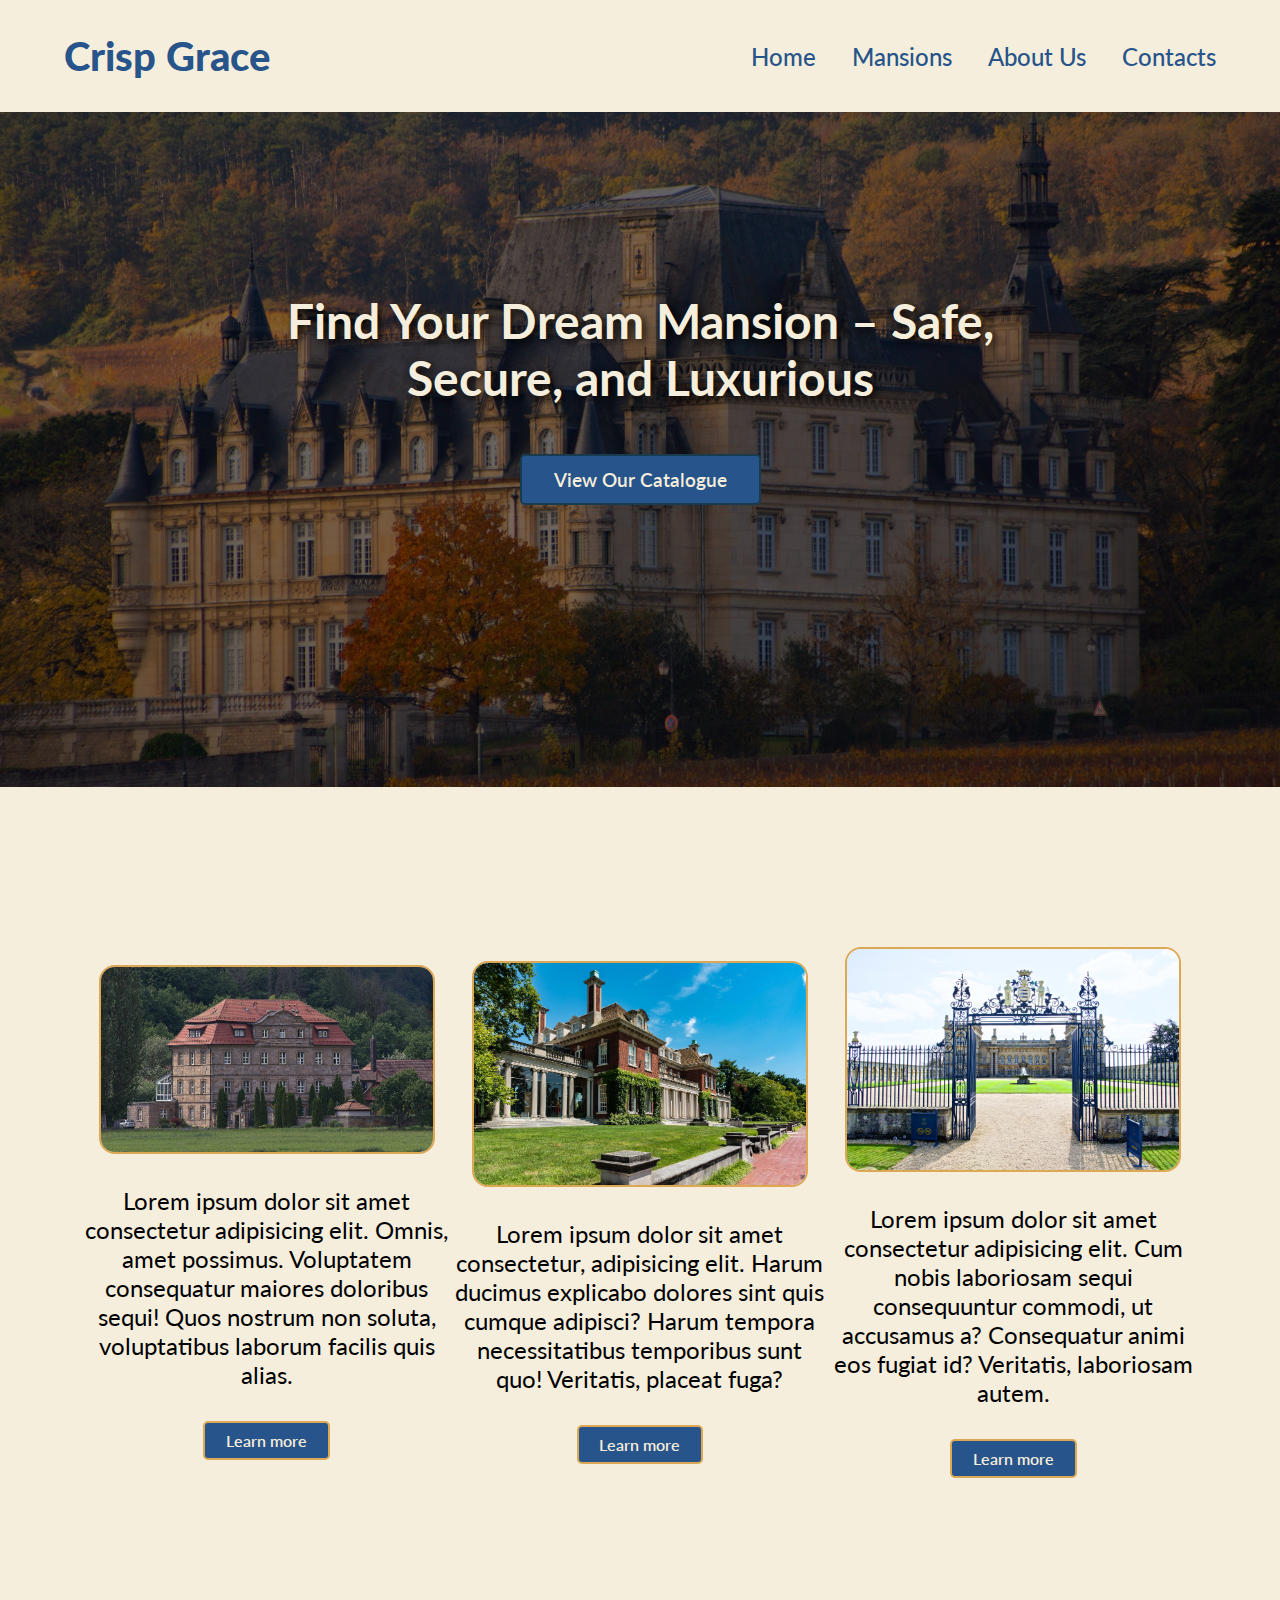
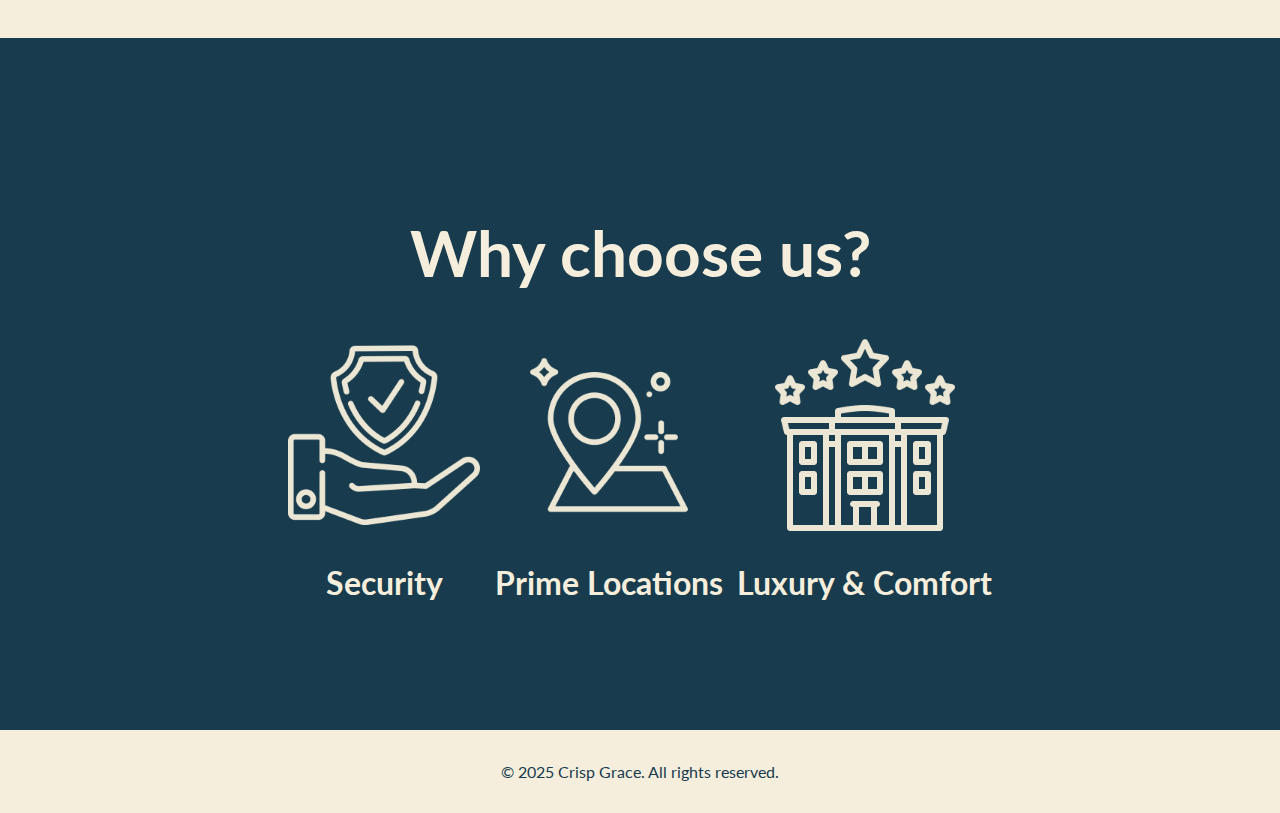
<file: index.html>
<!DOCTYPE html>
<html lang="en">
<head>
    <meta charset="UTF-8">
    <meta name="viewport" content="width=device-width, initial-scale=1.0">
    <meta name="description" content="Crisp Grace - Find your dream mansion with safety, security, and luxury. Explore our featured mansions and learn why we are the trusted name in luxury real estate.">
    <meta name="keywords" content="luxury mansions, real estate, prime locations, secure homes, luxury living">
    <meta name="author" content="Crisp Grace Team">
    <link rel="preconnect" href="https://fonts.googleapis.com">
    <link rel="preconnect" href="https://fonts.gstatic.com" crossorigin>
    <link href="https://fonts.googleapis.com/css2?family=Lato:ital,wght@0,100;0,300;0,400;0,700;0,900;1,100;1,300;1,400;1,700;1,900&display=swap" rel="stylesheet">
    <script src="./index.js" defer></script>
    <link rel="stylesheet" href="./index.css">
    <link rel="stylesheet" href="./styles/global.css">
    <link rel="icon" type="image/x-icon" href="./assets/favicon.png">
    <title>Crisp Grace</title>
</head>
<body>
    <header>
        <nav class="nav-bar">
            <a href="#"><span class="logo">Crisp Grace</span></a>
            <section>
                <a href="#">Home</a>
                <a href="./pages/mansions.html">Mansions</a>
                <a href="./pages/about-us.html">About Us</a>
                <a href="./pages/contact.html">Contacts</a>
            </section>
        </nav>
        <section class="hero">
            <h1>Find Your Dream Mansion – Safe, Secure, and Luxurious</h1>
            <button class="btn-hero" id="redirectToMansionsPage">View Our Catalogue</button>
        </section>
    </header>
    <section class="featured-mansions">
        <div>
            <img src="./assets/photos/mansion-featured1.jpg" alt="Modern luxurious mansion with a sleek design and large windows">
            <p>Lorem ipsum dolor sit amet consectetur adipisicing elit. Omnis, amet possimus. Voluptatem consequatur maiores doloribus sequi! Quos nostrum non soluta, voluptatibus laborum facilis quis alias.</p>
            <button class="btn-description">Learn more</button>
        </div>
        <div>
            <img src="./assets/photos/mansion-featured2.jpg" alt="Elegant mansion surrounded by lush greenery and a spacious garden">
            <p>Lorem ipsum dolor sit amet consectetur, adipisicing elit. Harum ducimus explicabo dolores sint quis cumque adipisci? Harum tempora necessitatibus temporibus sunt quo! Veritatis, placeat fuga?</p>
            <button class="btn-description">Learn more</button>
        </div>
        <div>
            <img src="./assets/photos/mansion-featured3.jpg" alt="Spacious mansion with a beautiful garden and a modern architectural style">
            <p>Lorem ipsum dolor sit amet consectetur adipisicing elit. Cum nobis laboriosam sequi consequuntur commodi, ut accusamus a? Consequatur animi eos fugiat id? Veritatis, laboriosam autem.</p>
            <button class="btn-description">Learn more</button>
        </div>
    </section>
    <section class="why-us">
        <h1>Why choose us?</h1>
        <div class="why-us-container">
            <div>
                <img src="./assets/photos/shield.png" alt="Shield icon symbolizing security and safety">
                <h2>Security</h2>
            </div>
            <div>
                <img src="./assets/photos/map-pin.png" alt="Map pin icon representing prime locations for properties">
                <h2>Prime Locations</h2>
            </div>
            <div>
                <img src="./assets/photos/five-stars.png" alt="Five stars icon representing luxury and comfort">
                <h2>Luxury & Comfort</h2>
            </div>
        </div>
    </section>
    <footer class="footer">
        <p>&copy; 2025 Crisp Grace. All rights reserved.</p>
    </footer>
</body>
</html>
</file>
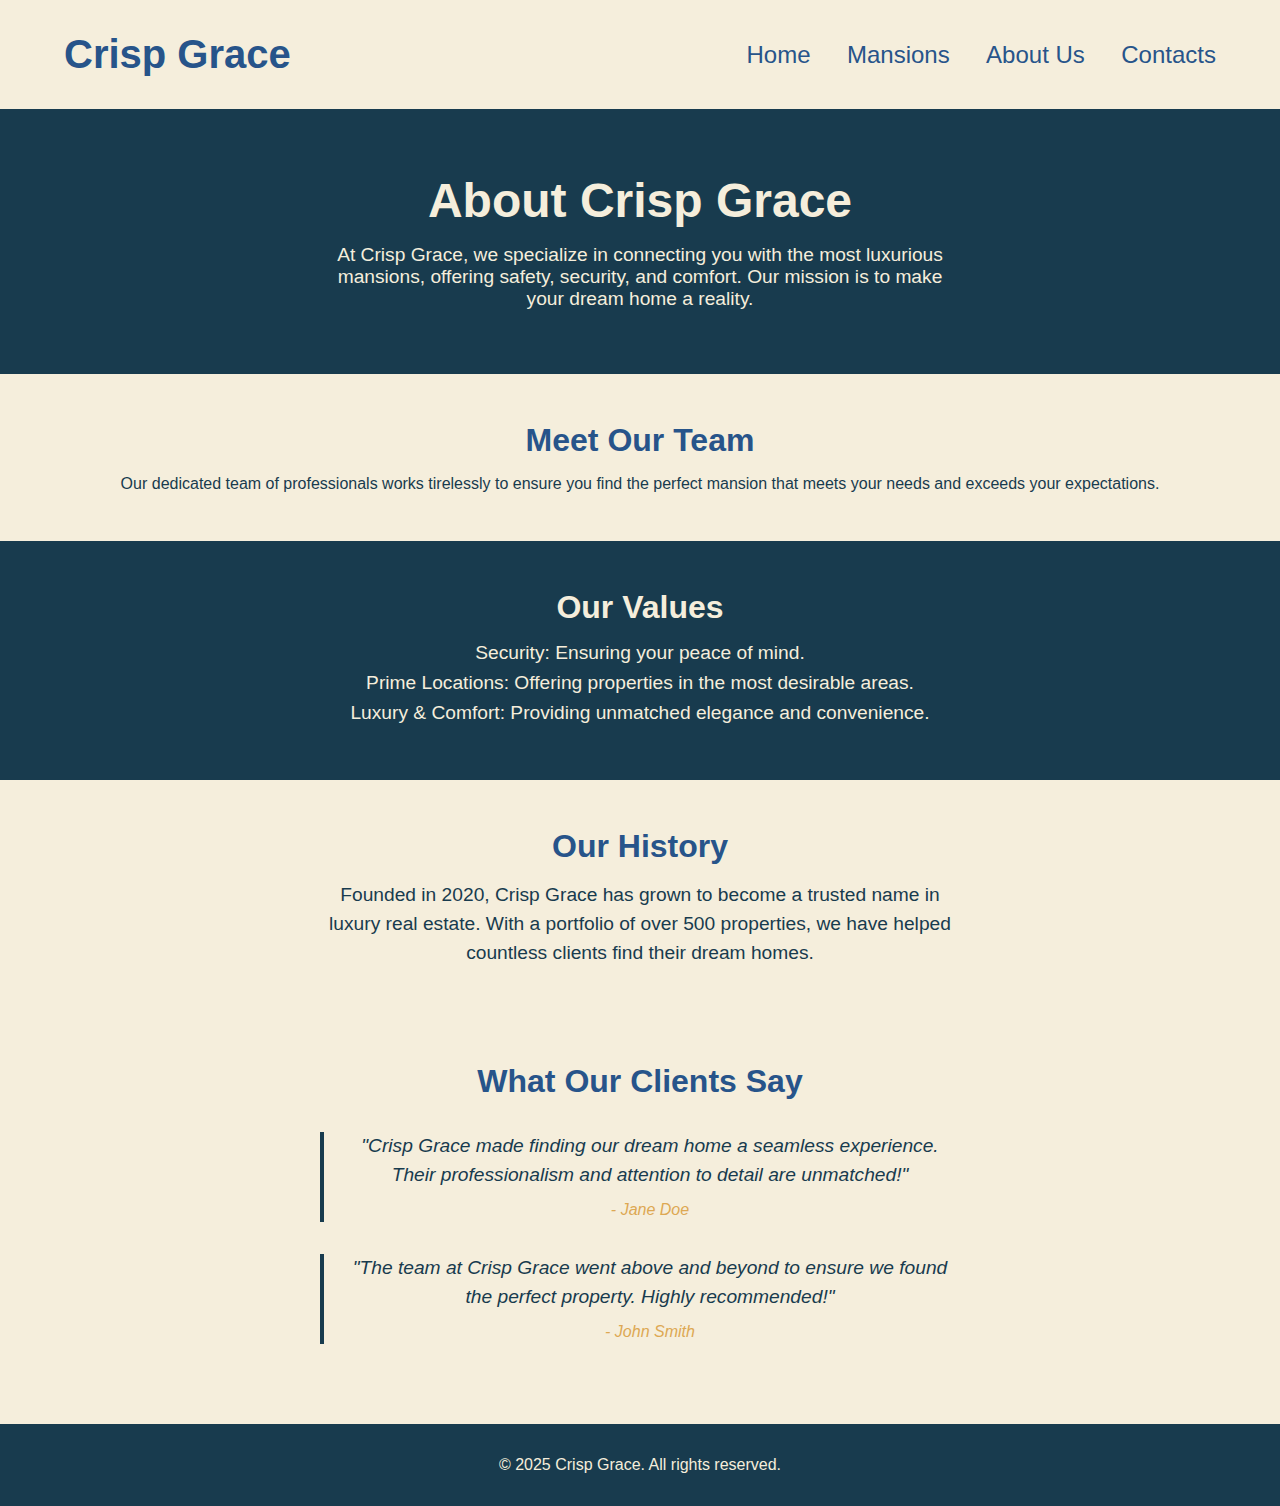
<file: pages/about-us.html>
<!DOCTYPE html>
<html lang="en">
<head>
    <meta charset="UTF-8">
    <meta name="viewport" content="width=device-width, initial-scale=1.0">
    <meta name="description" content="Learn more about Crisp Grace, the trusted name in luxury real estate. Discover our mission, values, and the team behind our success.">
    <meta name="keywords" content="about Crisp Grace, luxury real estate, trusted team, company values, mission">
    <meta name="author" content="Crisp Grace Team">
    <link rel="stylesheet" href="../styles/global.css">
    <link rel="stylesheet" href="../styles/about-us.css">
    <link rel="icon" type="image/x-icon" href="../assets/favicon.png">
    <title>About Us - Crisp Grace</title>
</head>
<body>
    <header>
        <nav class="nav-bar">
            <a href="../index.html"><span class="logo">Crisp Grace</span></a>
            <section>
                <a href="../index.html">Home</a>
                <a href="./mansions.html">Mansions</a>
                <a href="#">About Us</a>
                <a href="./contact.html">Contacts</a>
            </section>
        </nav>
    </header>
    <main class="about-us">
        <section class="hero">
            <h1>About Crisp Grace</h1>
            <p>At Crisp Grace, we specialize in connecting you with the most luxurious mansions, offering safety, security, and comfort. Our mission is to make your dream home a reality.</p>
        </section>
        <section class="team">
            <h2>Meet Our Team</h2>
            <p>Our dedicated team of professionals works tirelessly to ensure you find the perfect mansion that meets your needs and exceeds your expectations.</p>
        </section>
        <section class="values">
            <h2>Our Values</h2>
            <ul>
                <li>Security: Ensuring your peace of mind.</li>
                <li>Prime Locations: Offering properties in the most desirable areas.</li>
                <li>Luxury & Comfort: Providing unmatched elegance and convenience.</li>
            </ul>
        </section>
        <section class="history">
            <h2>Our History</h2>
            <p>Founded in 2020, Crisp Grace has grown to become a trusted name in luxury real estate. With a portfolio of over 500 properties, we have helped countless clients find their dream homes.</p>
        </section>
        <section class="testimonials">
            <h2>What Our Clients Say</h2>
            <blockquote>
                <p>"Crisp Grace made finding our dream home a seamless experience. Their professionalism and attention to detail are unmatched!"</p>
                <cite>- Jane Doe</cite>
            </blockquote>
            <blockquote>
                <p>"The team at Crisp Grace went above and beyond to ensure we found the perfect property. Highly recommended!"</p>
                <cite>- John Smith</cite>
            </blockquote>
        </section>
    </main>
    <footer class="footer">
        <p>&copy; 2025 Crisp Grace. All rights reserved.</p>
    </footer>
</body>
</html>
</file>
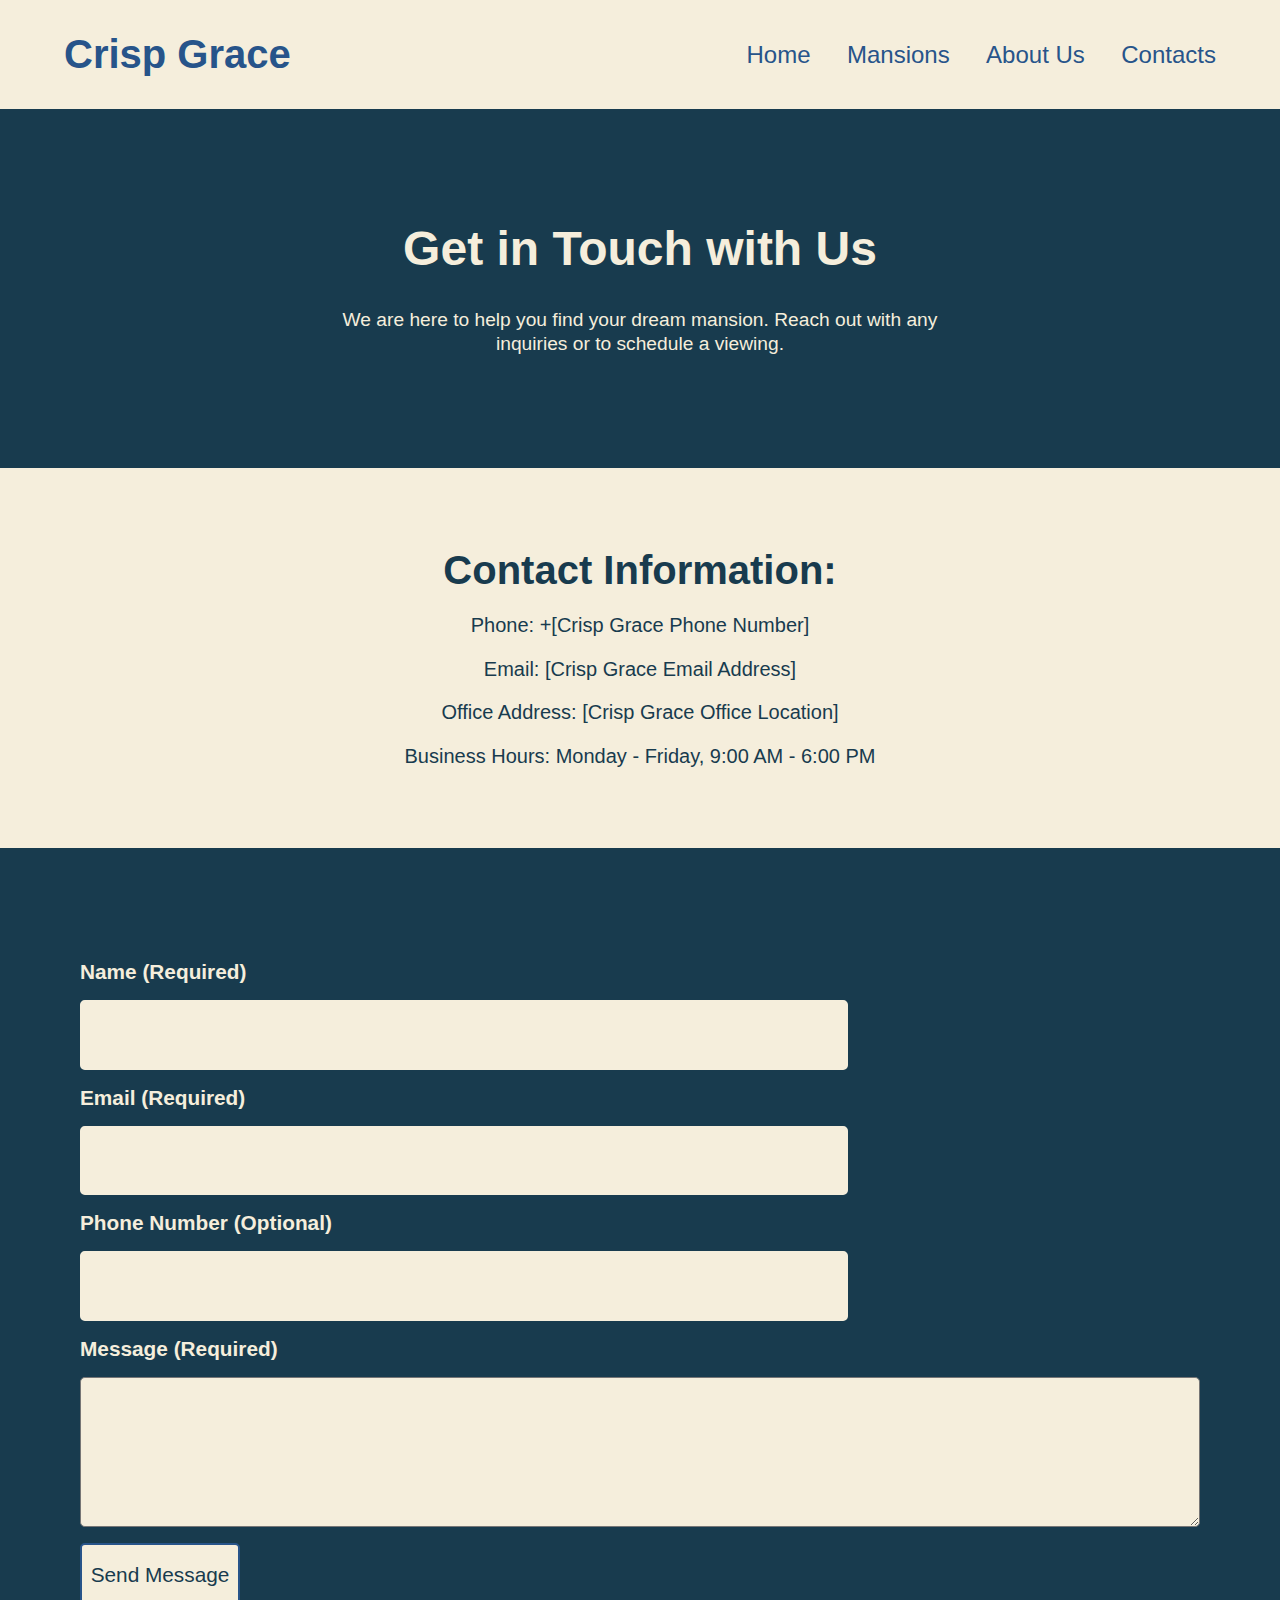
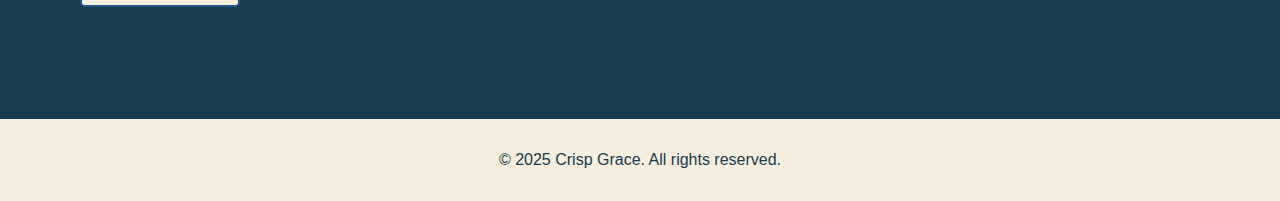
<file: pages/contact.html>
<!DOCTYPE html>
<html lang="en">
<head>
    <meta charset="UTF-8">
    <meta name="viewport" content="width=device-width, initial-scale=1.0">
    <meta name="description" content="Get in touch with Crisp Grace. Contact us for inquiries about luxury mansions, real estate services, or any questions you may have.">
    <meta name="keywords" content="contact Crisp Grace, luxury real estate inquiries, mansion sales, customer support">
    <meta name="author" content="Crisp Grace Team">
    <link rel="stylesheet" href="../styles/global.css">
    <link rel="stylesheet" href="../styles/contact.css">
    <link rel="icon" type="image/x-icon" href="../assets/favicon.png">
    <script src="../scripts/contact.js" defer></script>
    <title>Contact Us - Crisp Grace</title>
</head>
<body>
    <header>
        <nav class="nav-bar">
            <a href="../index.html"><span class="logo">Crisp Grace</span></a>
            <section>
                <a href="../index.html">Home</a>
                <a href="./mansions.html">Mansions</a>
                <a href="./about-us.html">About Us</a>
                <a href="#">Contacts</a>
            </section>
        </nav>
        <section class="hero">
            <h1>Get in Touch with Us</h1>
            <p>We are here to help you find your dream mansion. Reach out with any inquiries or to schedule a viewing.</p>
        </section>
    </header>
    <section class="info">
        <h1>Contact Information:</h1>
        <p>Phone: +[Crisp Grace Phone Number]</p>
        <p>Email: [Crisp Grace Email Address]</p>
        <p>Office Address: [Crisp Grace Office Location]</p>
        <p>Business Hours: Monday - Friday, 9:00 AM - 6:00 PM</p>
    </section>
    <form>
        <label for="name">Name (Required)</label>
        <input type="text" id="name" name="name" required>

        <label for="email">Email (Required)</label>
        <input type="email" id="email" name="email" required>

        <label for="phone">Phone Number (Optional)</label>
        <input type="tel" id="phone" name="phone">

        <label for="message">Message (Required)</label>
        <textarea id="message" name="message" required></textarea>

        <button type="submit">Send Message</button>
    </form>
    <footer class="footer">
        <p>&copy; 2025 Crisp Grace. All rights reserved.</p>
    </footer>
</body>
</html>
</file>
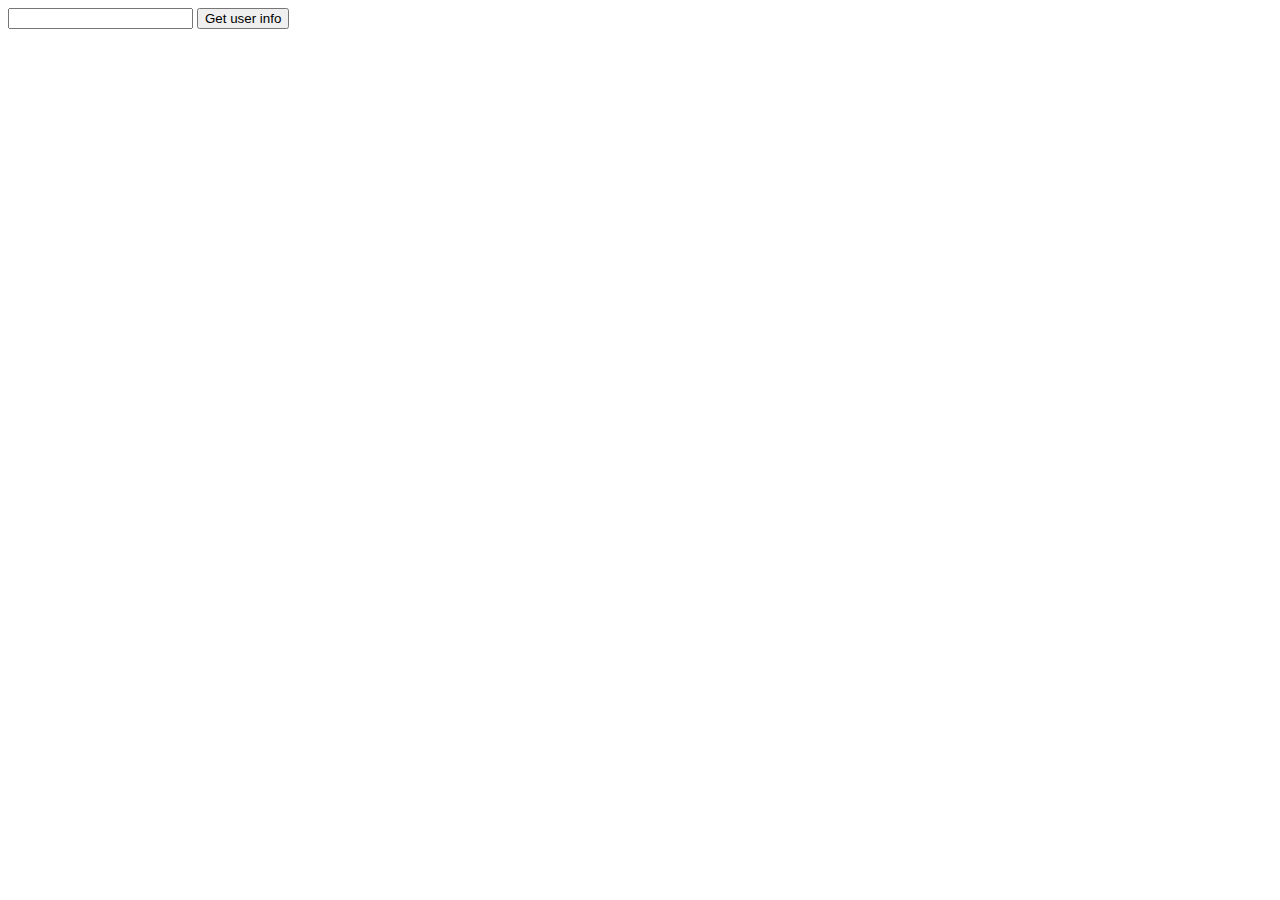
<file: pages/local.html>
<!DOCTYPE html>
<html lang="en">
<head>
    <meta charset="UTF-8">
    <meta name="viewport" content="width=device-width, initial-scale=1.0">
    <title>local</title>
    <script src="../scripts/local.js" defer></script>
</head>
<body>
    <input type="text" name="getUser" id="getUser">
    <button class="btn">Get user info</button>
    <div class="container"></div>
</body>
</html>
</file>
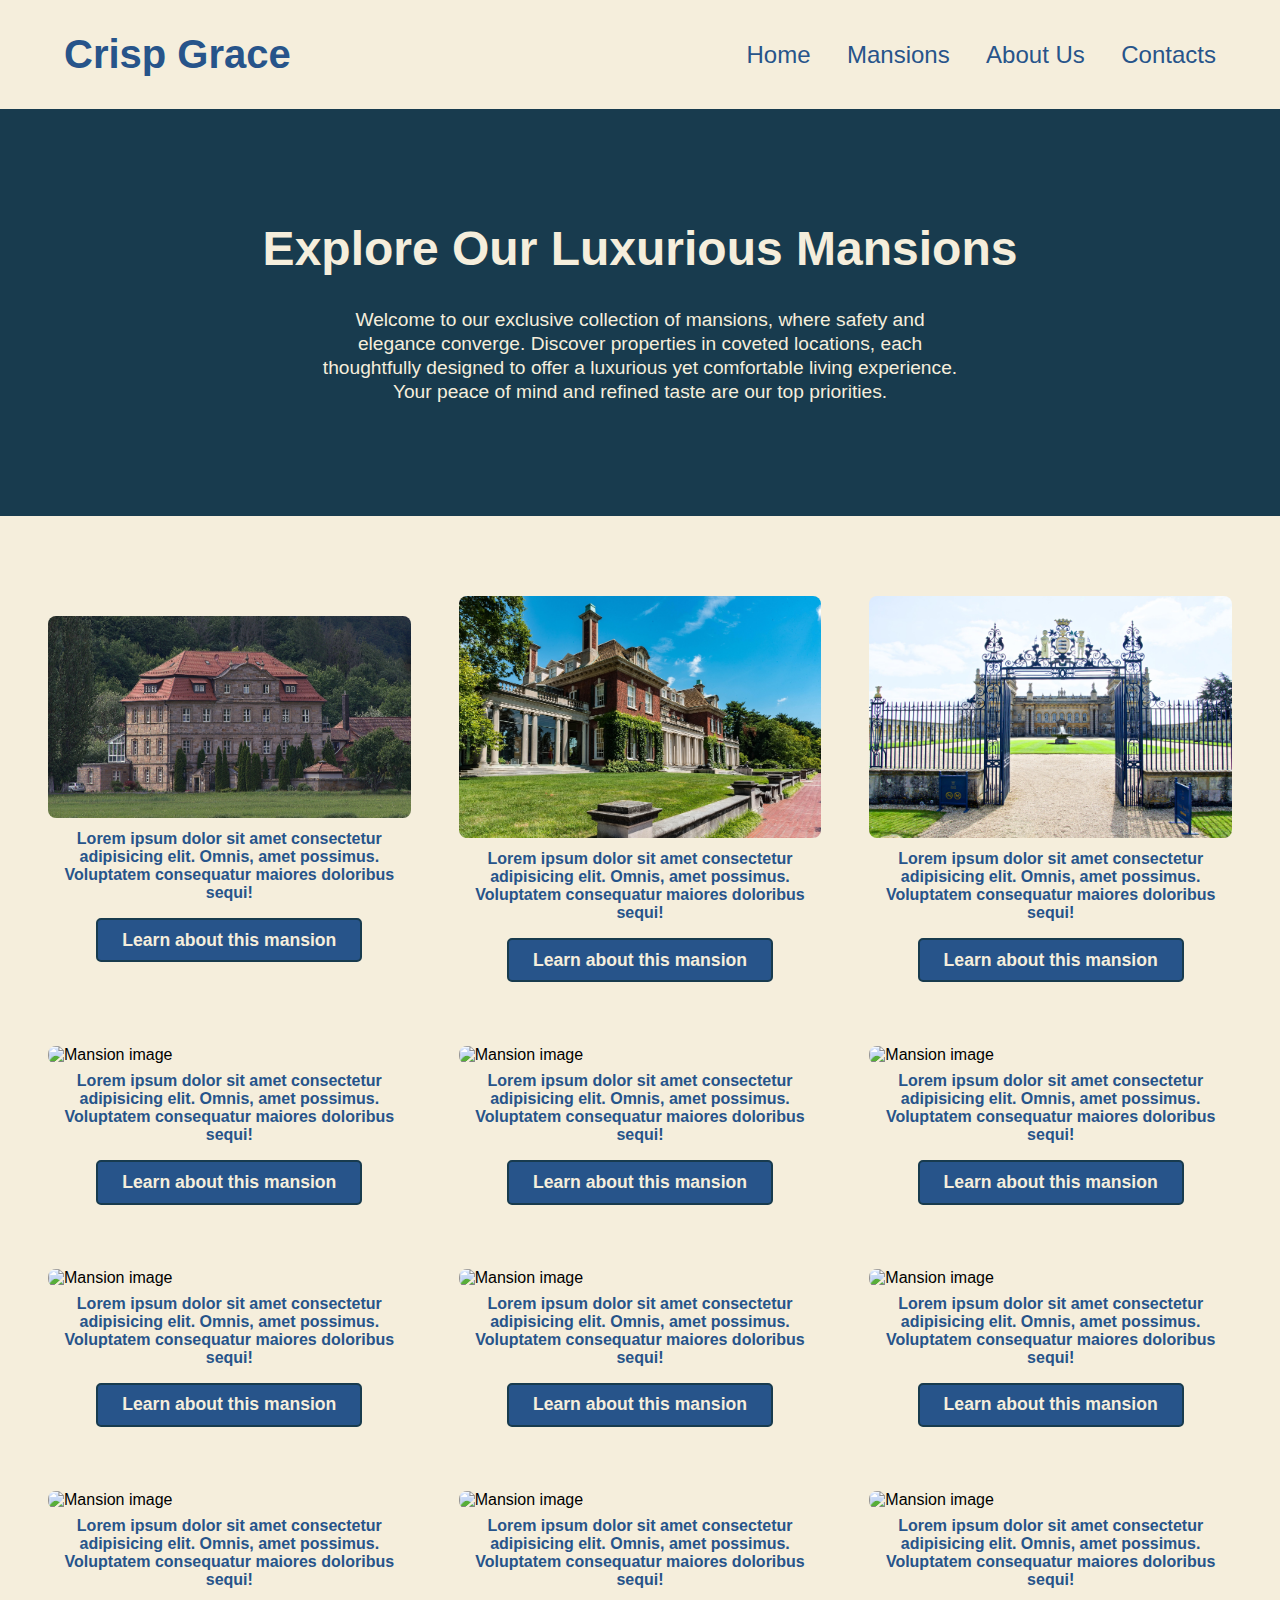
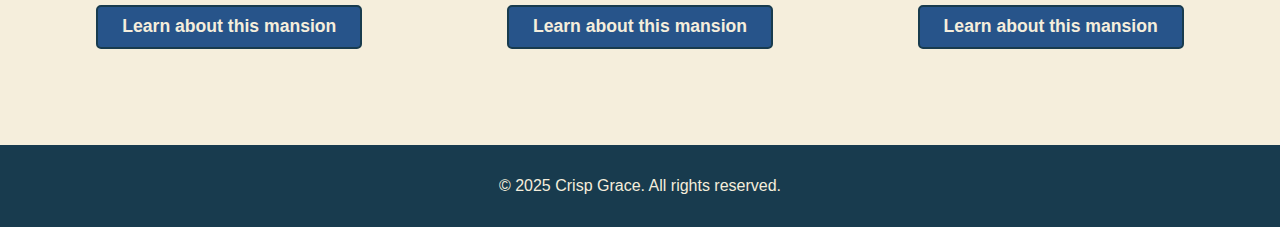
<file: pages/mansions.html>
<!DOCTYPE html>
<html lang="en">
<head>
    <meta charset="UTF-8">
    <meta name="viewport" content="width=device-width, initial-scale=1.0">
    <meta name="description" content="Explore our collection of luxurious mansions. Find your dream home with Crisp Grace, the trusted name in luxury real estate.">
    <meta name="keywords" content="luxury mansions, mansion catalogue, prime locations, secure homes, luxury living">
    <meta name="author" content="Crisp Grace Team">
    <script src="../scripts/mansions.js" defer></script>
    <link rel="stylesheet" href="../styles/global.css">
    <link rel="stylesheet" href="../styles/mansions.css">
    <link rel="icon" type="image/x-icon" href="../assets/favicon.png">
    <title>Mansions - Crisp Grace</title>
</head>
<body>
    <header>
        <nav class="nav-bar">
            <a href="../index.html"><span class="logo">Crisp Grace</span></a>
            <section>
                <a href="../index.html">Home</a>
                <a href="#">Mansions</a>
                <a href="./about-us.html">About Us</a>
                <a href="./contact.html">Contacts</a>
            </section>
        </nav>
        <section class="hero">
            <h1>Explore Our Luxurious Mansions</h1>
            <p>Welcome to our exclusive collection of mansions, where safety and elegance converge. 
                Discover properties in coveted locations, each thoughtfully designed to offer a luxurious yet comfortable living experience.
                 Your peace of mind and refined taste are our top priorities.
                </p>
        </section>
    </header>
    <section class="mansions">
        <div>
            <img src="../assets/photos/mansion-featured1.jpg" alt="Modern mansion with a pool and large windows">
            <p>Lorem ipsum dolor sit amet consectetur adipisicing elit. Omnis, amet possimus. Voluptatem consequatur maiores doloribus sequi!</p>
            <button class="learnMoreMansionBtn">Learn about this mansion</button>
        </div>
        <div>
            <img src="../assets/photos/mansion-featured2.jpg" alt="Elegant mansion with a spacious garden and classic architecture">
            <p>Lorem ipsum dolor sit amet consectetur adipisicing elit. Omnis, amet possimus. Voluptatem consequatur maiores doloribus sequi!</p>
            <button class="learnMoreMansionBtn">Learn about this mansion</button>
        </div>
        <div>
            <img src="../assets/photos/mansion-featured3.jpg" alt="Luxury mansion with a private driveway and scenic surroundings">
            <p>Lorem ipsum dolor sit amet consectetur adipisicing elit. Omnis, amet possimus. Voluptatem consequatur maiores doloribus sequi!</p>
            <button class="learnMoreMansionBtn">Learn about this mansion</button>
        </div>
    </section>
    <footer class="footer">
        <p>&copy; 2025 Crisp Grace. All rights reserved.</p>
    </footer>
</body>
</html>
</file>
<file: index.css>
.hero{
    background-image: linear-gradient(rgba(0, 0, 0, 0.5), rgba(0, 0, 0, 0.5)), url(./assets/photos/mansion.jpg);
    background-size: cover;
    background-position: center;
    background-repeat: no-repeat;
    height: 75vh;
    display: flex;
    align-items: center;
    flex-direction: column;
    gap: 3rem;
    text-align: center;
}
.hero h1{
    max-width: 50rem;
    font-size: 3rem;
    color: var(--bg-text-color);
    padding-top: 20vh;
    text-shadow: 3px 3px 10px black;
}
.btn-hero {
    background-color: var(--basic-color);
    color: var(--bg-text-color);
    border: 2px solid var(--basic-color-accent);
    padding: 0.75rem 2rem;
    font-size: 1.2rem;
    font-weight: 600;
    border-radius: 5px;
    cursor: pointer;
    transition: all 0.3s ease;
}

.btn-hero:hover {
    background-color: var(--basic-color-accent);
    color: var(--bg-text-color);
    border-color: var(--accent-color);
    transform: scale(1.05);
}

.featured-mansions{
    display: flex;
    flex-direction: row;
    justify-content: space-between;
    align-items: center;
    margin: 10rem 5rem;
}
.featured-mansions div {
    display: flex;
    flex-direction: column;
    align-items: center;
    text-align: center;
    gap: 2rem;
}
.featured-mansions div img{
    width: 30rem;
    height: 20rem;
    object-fit: cover;
    border: 2px solid var(--accent-color);
    border-radius: 1rem;
}
.featured-mansions div img:hover{
    border: 0.5rem var(--basic-color-accent) solid;
    transform: scale(1.15);
}
.featured-mansions div p{
    max-width: 25rem;
    font-size: 1.5rem;
}
.btn-description{
    background-color: var(--basic-color);
    color: var(--bg-text-color);
    border: 2px solid var(--accent-color);
    padding: 0.5rem 1.3rem;
    font-size: 1rem;
    font-weight: 600;
    border-radius: 5px;
    cursor: pointer;
    transition: all 0.3s ease;
}
.btn-description:hover{
    background-color: var(--basic-color);
    color: var(--bg-text-color);
    border: 2px solid var(--basic-color-accent);
    transform: scale(1.05);
}
.why-us{
    background-color: var(--basic-color-accent);
    padding: 8rem;
}
.why-us h1{
    font-size: 4rem;
    margin: 3rem 0;
    color: var(--bg-text-color);
    text-align: center;
}
.why-us-container{
    display: flex;
    justify-content: space-between;
    margin: 0 10rem;
}
.why-us-container div img{
    width: 12rem;
    filter: invert(93%) sepia(10%) saturate(300%) hue-rotate(10deg) brightness(100%) contrast(90%);
    transition: filter 0.3s ease;
}

.why-us-container div img:hover {
    filter: none;
}
.why-us-container div{
    display: flex;
    flex-direction: column;
    gap: 2rem;
    align-items: center;
}
.why-us-container div h2 {
    font-size: 2rem;
    color: var(--bg-text-color);
    transition: all 0.3s ease;
}
.why-us-container div h2:hover {
    color: black;
}
.footer {
    background-color: var(--bg-text-color);
    color: var(--basic-color-accent);
}
@media (max-width: 1440px) {
    .featured-mansions div img {
        width: 90%; 
        height: auto; 
    }
}
@media (max-width: 1024px) {
    .featured-mansions div img {
        width: 85%; 
        height: auto; 
    }
}
@media (max-width: 1024px) and (min-width: 768px) {
    body {
        font-size: 1rem;
    }

    .hero {
        height: 60vh;
        padding: 3rem 2rem;
        gap: 2rem;
    }

    .hero h1 {
        font-size: 2.5rem;
        padding-top: 15vh;
    }

    .btn-hero {
        font-size: 1.1rem;
        padding: 0.6rem 1.8rem;
    }

    .featured-mansions {
        flex-direction: column;
        margin: 6rem 3rem;
        gap: 2.5rem;
    }

    .featured-mansions div img {
        width: 90%;
        height: auto;
    }

    .why-us {
        padding: 6rem 3rem;
    }

    .why-us-container {
        flex-direction: column;
        margin: 0;
        gap: 2.5rem;
    }

    .why-us-container div img {
        width: 10rem;
    }

    .why-us-container div h2 {
        font-size: 1.8rem;
    }

    .footer {
        padding: 2rem 1rem;
        font-size: 0.9rem;
    }
}
@media (max-width: 767px) {
    body {
        font-size: 0.9rem;
    }
    .hero {
        height: 50vh;
        padding: 2rem 1rem;
        gap: 1.5rem;
    }

    .hero h1 {
        font-size: 2rem;
        padding-top: 10vh;
    }

    .btn-hero {
        font-size: 1rem;
        padding: 0.5rem 1.5rem;
    }

    .featured-mansions {
        flex-direction: column;
        margin: 5rem 2rem;
        gap: 3rem;
    }

    .featured-mansions div img {
        width: 100%;
        height: auto;
    }

    .why-us {
        padding: 4rem 2rem;
    }

    .why-us-container {
        flex-direction: column;
        margin: 0;
        gap: 2rem;
    }

    .why-us-container div img {
        width: 8rem;
    }

    .why-us-container div h2 {
        font-size: 1.5rem;
    }
}
</file>
<file: styles/global.css>
:root {
    --bg-text-color: #F5EEDC;
    --basic-color: #27548A;
    --basic-color-accent: #183B4E;
    --accent-color: #DDA853;
}
* {
    margin: 0;
    padding: 0;
    box-sizing: border-box;
    font-family: "Lato", sans-serif;
}
body {
    background-color: var(--bg-text-color);
}
a {
    text-decoration: none;
}
.nav-bar {
    display: flex;
    justify-content: space-between;
    align-items: center;
    margin: 0 4rem;
    padding: 2rem 0;
}
.logo {
    font-size: 2.5rem;
    font-weight: 900;
    color: var(--basic-color);
    transition: all 0.3s ease;
}
.logo:hover {
    font-size: 2.55rem;
    color: var(--basic-color-accent);
}
.nav-bar section a {
    color: var(--basic-color);
    font-size: 1.5rem;
    font-weight: 500;
    margin-left: 2rem;
    transition: all 0.3s ease;
}
.nav-bar section a:hover {
    color: var(--basic-color-accent);
    font-size: 1.7rem;
}
.footer {
    padding: 2rem 0;
    text-align: center;
    font-size: 1rem;
}
@media (max-width: 1024px) and (min-width: 768px) {
    .nav-bar {
        flex-direction: column;
        align-items: center;
        margin: 0 2rem;
        padding: 1.5rem 0;
    }

    .nav-bar section {
        display: flex;
        flex-direction: column;
        align-items: center;
        gap: 1rem;
    }

    .nav-bar section a {
        font-size: 1.4rem;
        margin: 0;
    }

    .logo {
        font-size: 2rem;
    }
}
@media (max-width: 767px) {
    .nav-bar {
        flex-direction: column;
        align-items: flex-start;
        margin: 0 2rem;
    }
    .nav-bar section a {
        margin: 0.5rem 0;
        font-size: 1.2rem;
    }
    .footer {
        padding: 1rem 0;
        font-size: 0.8rem;
    }
}
</file>
<file: styles/about-us.css>
body {
    display: flex;
    flex-direction: column;
    min-height: 100vh;
    background-color: var(--bg-text-color);
    color: var(--basic-color-accent);
}

main {
    flex: 1; 
}

.hero {
    text-align: center;
    padding: 4rem 2rem;
    background-color: var(--basic-color-accent);
    color: var(--bg-text-color);
}

.hero h1 {
    font-size: 3rem;
    margin-bottom: 1rem;
    transition: all 0.3s ease;
}

.hero p {
    font-size: 1.2rem;
    max-width: 40rem;
    margin: 0 auto;
    transition: all 0.3s ease;
}

.hero h1:hover,
.hero p:hover{
    color: black;
}

.team, .values, .history, .testimonials {
    padding: 3rem 2rem;
    text-align: center;
}

.team h2, .values h2, .history h2, .testimonials h2 {
    font-size: 2rem;
    margin-bottom: 1rem;
    color: var(--basic-color);
}
.values {
    background-color: var(--basic-color-accent);
    color: var(--bg-text-color);
}
.values h2{
    color: var(--bg-text-color);
}
.values ul {
    list-style: none;
    padding: 0;
}

.values li {
    font-size: 1.2rem;
    margin: 0.5rem 0;
}

.history p, .testimonials blockquote {
    font-size: 1.2rem;
    max-width: 40rem;
    margin: 0 auto;
    line-height: 1.5;
}

.testimonials blockquote {
    font-style: italic;
    margin: 2rem auto;
    border-left: 4px solid var(--basic-color-accent);
    padding-left: 1rem;
}

.testimonials cite {
    display: block;
    margin-top: 0.5rem;
    font-size: 1rem;
    color: var(--accent-color);
}

footer {
    background-color: var(--basic-color-accent);
    color: var(--bg-text-color);
}

@media (max-width: 767px) {
    .hero {
        padding: 2rem 1rem;
    }

    .hero h1 {
        font-size: 2rem; 
    }

    .hero p {
        font-size: 1rem; 
        max-width: 90%;
    }

    .team, .values, .history, .testimonials {
        padding: 2rem 1rem;
    }

    .team h2, .values h2, .history h2, .testimonials h2 {
        font-size: 1.5rem;
    }

    .values ul {
        padding: 0;
    }

    .values li {
        font-size: 1rem; 
    }

    .history p, .testimonials blockquote {
        font-size: 1rem; 
        max-width: 90%; 
    }

    .testimonials blockquote {
        margin: 1.5rem auto; 
        padding-left: 0.5rem; 
    }
}
</file>
<file: styles/contact.css>
.hero{
    display: flex;
    flex-direction: column;
    align-items: center;
    gap: 2rem;
    padding: 7rem 0;
    background-color: var(--basic-color-accent);
    color: var(--bg-text-color);
}
.hero h1{
    font-size: 3rem;
    text-align: center;
    transition: all 0.3s ease;
}
.hero p{
    max-width: 40rem;
    text-align: center;
    line-height: 1.5rem;
    font-size: 1.2rem;
    transition: all 0.3s ease;
}
.hero p:hover,
.hero h1:hover {
    color: black;
}
.info{
    display: flex;
    flex-direction: column;
    align-items: center;
    text-align: center;
    gap: 1.3rem;
    padding: 5rem 0;
    color: var(--basic-color-accent);
}
.info h1{
    font-size: 2.5rem;
}
.info p{
    font-size: 1.25rem;
}
form {
    display: flex;
    flex-direction: column;
    padding: 6rem 5rem;
    background-color: var(--basic-color-accent);
    color: var(--bg-text-color);
}
label {
    font-size: 1.3rem;
    margin: 1rem 0;
    font-weight: bold;
}
input{
    padding: 1.3rem;
    border: 2px solid var(--bg-text-color);
    border-radius: 0.3rem;
    font-size: 1.3rem;
    max-width: 60vw;
    background-color: var(--bg-text-color);
}
textarea{
    padding: 3rem;
    border-radius: 0.3rem;
    font-size: 1.4rem;
    background-color: var(--bg-text-color);
}
form button {
    width: 10rem;
    height: 4rem;
    font-size: 1.3rem;
    font-family: "Lato", sans-serif;
    margin: 1rem 0;
    border-radius: 0.3rem;
    border: 2px solid var(--basic-color);
    color: var(--basic-color-accent); 
    background-color: var(--bg-text-color); 
    transition: all 0.3s ease;
}

form button:hover {
    background-color: var(--basic-color); 
    color: var(--bg-text-color); 
    border-color: var(--accent-color); 
    transform: scale(1.05);
}
footer{
    color: var(--basic-color-accent);
    background-color: var(--bg-text-color);
}
@media (max-width: 767px){
    .hero{
        padding: 4rem 0.5rem;
    }
    form{
        padding: 4rem 0.5rem;
        align-items: center;
    }
}
</file>
<file: styles/mansions.css>
.hero{
    display: flex;
    flex-direction: column;
    align-items: center;
    gap: 2rem;
    padding: 7rem 0;
    background-color: var(--basic-color-accent);
    color: var(--bg-text-color);
}
.hero h1{
    font-size: 3rem;
    text-align: center;
    transition: all 0.3s ease;
}
.hero p{
    max-width: 40rem;
    text-align: center;
    line-height: 1.5rem;
    font-size: 1.2rem;
    transition: all 0.3s ease;
}
.hero p:hover,
.hero h1:hover {
    color: black;
}
.mansions{
    padding: 5rem 3rem;
    display: grid;
    grid-template-columns: repeat(3, 1fr);
    align-items: center;
    gap: 3rem;
}
.mansions img{
    width: 100%;
    height: auto;
    object-fit: cover;
    border-radius: 0.5rem;
}
.mansions p{
    text-align: center;
    font-size: 1rem;
    padding-top: 0.5rem;
    font-weight: 600;
    color: var(--basic-color);
}
.learnMoreMansionBtn{
    display: block;
    margin: 1rem auto;
    background-color: var(--basic-color);
    color: var(--bg-text-color);
    border: 2px solid var(--basic-color-accent);
    padding: 0.6rem 1.5rem;
    font-size: 1.1rem;
    font-weight: 600;
    border-radius: 5px;
    cursor: pointer;
    transition: all 0.3s ease;
}
.learnMoreMansionBtn:hover{
    background-color: var(--basic-color-accent);
    color: var(--bg-text-color);
    border-color: var(--accent-color);
    transform: scale(1.05);
}
.footer {
    background-color: var(--basic-color-accent);
    color: var(--bg-text-color);
}
@media (max-width: 767px) {
    .hero{
        padding: 4rem 0;
        align-items: center;
    }
    .hero p{
        margin: 0 0.5rem;
    }
    .mansions{
        padding: 3rem 1.5rem;
        display: grid;
        grid-template-columns: repeat(1, 1fr);
        align-items: center;
        gap: 2rem;
    }
}
</file>
